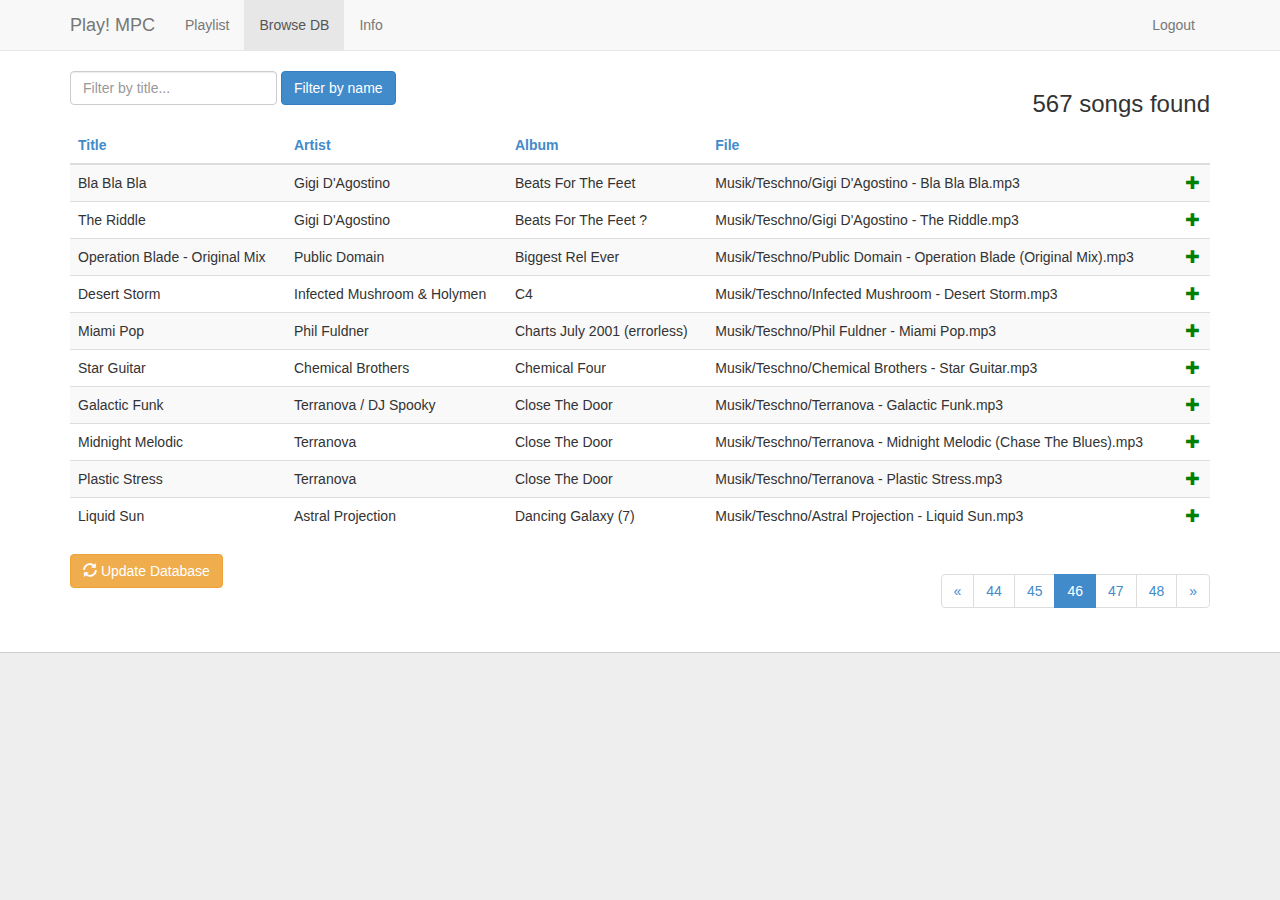
<file: browseDb.html>
<!DOCTYPE html>
<html lang="en"><head>
<meta http-equiv="content-type" content="text/html; charset=UTF-8">
    	<meta charset="utf-8">
    	<meta name="viewport" content="width=device-width, initial-scale=1.0">
    	<meta name="description" content="">
    	<meta name="author" content="">
    
    	<link rel="shortcut icon" href="resources/favicon.png">

    
        <title>Play! MPC</title>

		<!-- jQuery UI -->
        <link rel="stylesheet" type="text/css" media="screen" href="resources/jquery-ui.css">
    
    	<!-- Bootstrap core CSS -->    
        <link rel="stylesheet" type="text/css" media="screen" href="resources/bootstrap.css"> 
	
	    <!-- Custom styles -->
        <link rel="stylesheet" type="text/css" media="screen" href="resources/main.css">

		<!-- Scripts are at the bottom -->
		
		<!-- Placed at the end of the document so the pages load faster -->
       	<script src="resources/jquery-1.js"></script>
		<script src="resources/jquery-ui-1.js"></script>

		<script src="resources/bootstrap.js"></script>
		
        <script type="text/javascript" src="resources/jsRoutes.js"></script>
        <script type="text/javascript" src="resources/main.js"></script>
				
    </head>
    <!-- Setting margin-right to 0px is required to prevent Bootstrap 
    		from reserving space for a vertical scrollbar--> 
    <body style="margin-right:0px">

	<header>        
    <nav class="navbar navbar-default navbar-static-top" role="navigation">
      <div class="container">
        <div class="navbar-header">
          <button type="button" class="navbar-toggle" data-toggle="collapse" data-target=".navbar-collapse">
            <span class="icon-bar"></span>
            <span class="icon-bar"></span>
            <span class="icon-bar"></span>
          </button>
        </div>
          <span class="navbar-brand">Play! MPC</span>
        <div class="collapse navbar-collapse">
          <ul class="nav navbar-nav">
          	
	<li><a href="playlist.html">Playlist</a></li>
   

            
	<li class="active"><a href="browseDb.html">Browse DB</a></li>
   

            
	<li><a href="info.html">Info</a></li>
   

          </ul>
          
       	     <ul class="nav navbar-nav navbar-right">
               <li><a href="#">Logout</a></li>
             </ul>
          
        </div><!--/.nav-collapse -->
      </div>
    </nav>
	</header>

    <section id="main">
      <div class="container">
		     
		
		     
		
		     
		
		     
                
            
    
    <h3 class="pull-right" id="homeTitle">567 songs found</h3>

    <div id="actions">
                
        <form class="form-inline" role="form">
		  <div class="form-group">
            <input class="form-control" id="searchbox" name="filter" placeholder="Filter by title..." type="text">
          </div>
          
          <input id="searchsubmit" value="Filter by name" class="btn btn-primary" type="submit">
        </form>

    </div>
    
    
        
        <table id="database" class="table table-striped table-hover">
            <thead>
                <tr>
                    
    <th class="title"> 
        <a href="#">Title</a>
    	
    </th>

                    
    <th class="artist"> 
        <a href="#">Artist</a>
    	
    </th>

                    
    <th class="album"> 
        <a href="#">Album</a>
    	
    </th>

                    
    <th class="file"> 
        <a href="#">File</a>
    	
    </th>

                    <th></th>
                </tr>
            </thead>
            <tbody>

                
                    <tr>
                        <td>Bla Bla Bla</td>
                        <td>Gigi D'Agostino</td>
                        <td>Beats For The Feet</td>
                        <td>Musik/Teschno/Gigi D'Agostino - Bla Bla Bla.mp3</td>
                        <td title="Add item to playlist">                         
                        	<a href="#" data-ref="Musik/Teschno/Gigi D'Agostino - Bla Bla Bla.mp3" class="dbentry glyphicon glyphicon-plus 
                        			notinplaylist">
                        	</a>
                        </td>
                    </tr>
                
                    <tr>
                        <td>The Riddle</td>
                        <td>Gigi D'Agostino</td>
                        <td>Beats For The Feet ?</td>
                        <td>Musik/Teschno/Gigi D'Agostino - The Riddle.mp3</td>
                        <td title="Add item to playlist">                         
                        	<a href="#" data-ref="Musik/Teschno/Gigi D'Agostino - The Riddle.mp3" class="dbentry glyphicon glyphicon-plus 
                        			notinplaylist">
                        	</a>
                        </td>
                    </tr>
                
                    <tr>
                        <td>Operation Blade - Original Mix</td>
                        <td>Public Domain</td>
                        <td>Biggest Rel Ever</td>
                        <td>Musik/Teschno/Public Domain - Operation Blade (Original Mix).mp3</td>
                        <td title="Add item to playlist">                         
                        	<a href="#" data-ref="Musik/Teschno/Public Domain - Operation Blade (Original Mix).mp3" class="dbentry glyphicon glyphicon-plus 
                        			notinplaylist">
                        	</a>
                        </td>
                    </tr>
                
                    <tr>
                        <td>Desert Storm</td>
                        <td>Infected Mushroom &amp; Holymen</td>
                        <td>C4</td>
                        <td>Musik/Teschno/Infected Mushroom - Desert Storm.mp3</td>
                        <td title="Add item to playlist">                         
                        	<a href="#" data-ref="Musik/Teschno/Infected Mushroom - Desert Storm.mp3" class="dbentry glyphicon glyphicon-plus 
                        			notinplaylist">
                        	</a>
                        </td>
                    </tr>
                
                    <tr>
                        <td>Miami Pop</td>
                        <td>Phil Fuldner</td>
                        <td>Charts July 2001 (errorless)</td>
                        <td>Musik/Teschno/Phil Fuldner - Miami Pop.mp3</td>
                        <td title="Add item to playlist">                         
                        	<a href="#" data-ref="Musik/Teschno/Phil Fuldner - Miami Pop.mp3" class="dbentry glyphicon glyphicon-plus 
                        			notinplaylist">
                        	</a>
                        </td>
                    </tr>
                
                    <tr>
                        <td>Star Guitar</td>
                        <td>Chemical Brothers</td>
                        <td>Chemical Four</td>
                        <td>Musik/Teschno/Chemical Brothers - Star Guitar.mp3</td>
                        <td title="Add item to playlist">                         
                        	<a href="#" data-ref="Musik/Teschno/Chemical Brothers - Star Guitar.mp3" class="dbentry glyphicon glyphicon-plus 
                        			notinplaylist">
                        	</a>
                        </td>
                    </tr>
                
                    <tr>
                        <td>Galactic Funk</td>
                        <td>Terranova / DJ Spooky</td>
                        <td>Close The Door</td>
                        <td>Musik/Teschno/Terranova - Galactic Funk.mp3</td>
                        <td title="Add item to playlist">                         
                        	<a href="#" data-ref="Musik/Teschno/Terranova - Galactic Funk.mp3" class="dbentry glyphicon glyphicon-plus 
                        			notinplaylist">
                        	</a>
                        </td>
                    </tr>
                
                    <tr>
                        <td>Midnight Melodic</td>
                        <td>Terranova</td>
                        <td>Close The Door</td>
                        <td>Musik/Teschno/Terranova - Midnight Melodic (Chase The Blues).mp3</td>
                        <td title="Add item to playlist">                         
                        	<a href="#" data-ref="Musik/Teschno/Terranova - Midnight Melodic (Chase The Blues).mp3" class="dbentry glyphicon glyphicon-plus 
                        			notinplaylist">
                        	</a>
                        </td>
                    </tr>
                
                    <tr>
                        <td>Plastic Stress</td>
                        <td>Terranova</td>
                        <td>Close The Door</td>
                        <td>Musik/Teschno/Terranova - Plastic Stress.mp3</td>
                        <td title="Add item to playlist">                         
                        	<a href="#" data-ref="Musik/Teschno/Terranova - Plastic Stress.mp3" class="dbentry glyphicon glyphicon-plus 
                        			notinplaylist">
                        	</a>
                        </td>
                    </tr>
                
                    <tr>
                        <td>Liquid Sun</td>
                        <td>Astral Projection</td>
                        <td>Dancing Galaxy (7)</td>
                        <td>Musik/Teschno/Astral Projection - Liquid Sun.mp3</td>
                        <td title="Add item to playlist">                         
                        	<a href="#" data-ref="Musik/Teschno/Astral Projection - Liquid Sun.mp3" class="dbentry glyphicon glyphicon-plus 
                        			notinplaylist">
                        	</a>
                        </td>
                    </tr>
                

            </tbody>
        </table>
        
        <ul class="pagination pull-right">
            
                <li>
                    <a href="#">«</a>
                </li>
            

            

                <li>
                    <a href="#">44</a>
                </li>
            

                <li>
                    <a href="#">45</a>
                </li>
            

                <li class="active">
                    <a href="#">46</a>
                </li>
            

                <li>
                    <a href="#">47</a>
                </li>
            

                <li>
                    <a href="#">48</a>
                </li>
            

            
                <li>
                    <a href="#">»</a>
                </li>
            
        </ul>
        
        <a class="btn btn-warning" id="updateDb" href="#">
        	<span class="glyphicon glyphicon-refresh"></span> Update Database
        </a>
        
    
	

        </div><!-- /.container -->
      </section>

	<footer>
               
    



            
</footer></body></html>
</file>
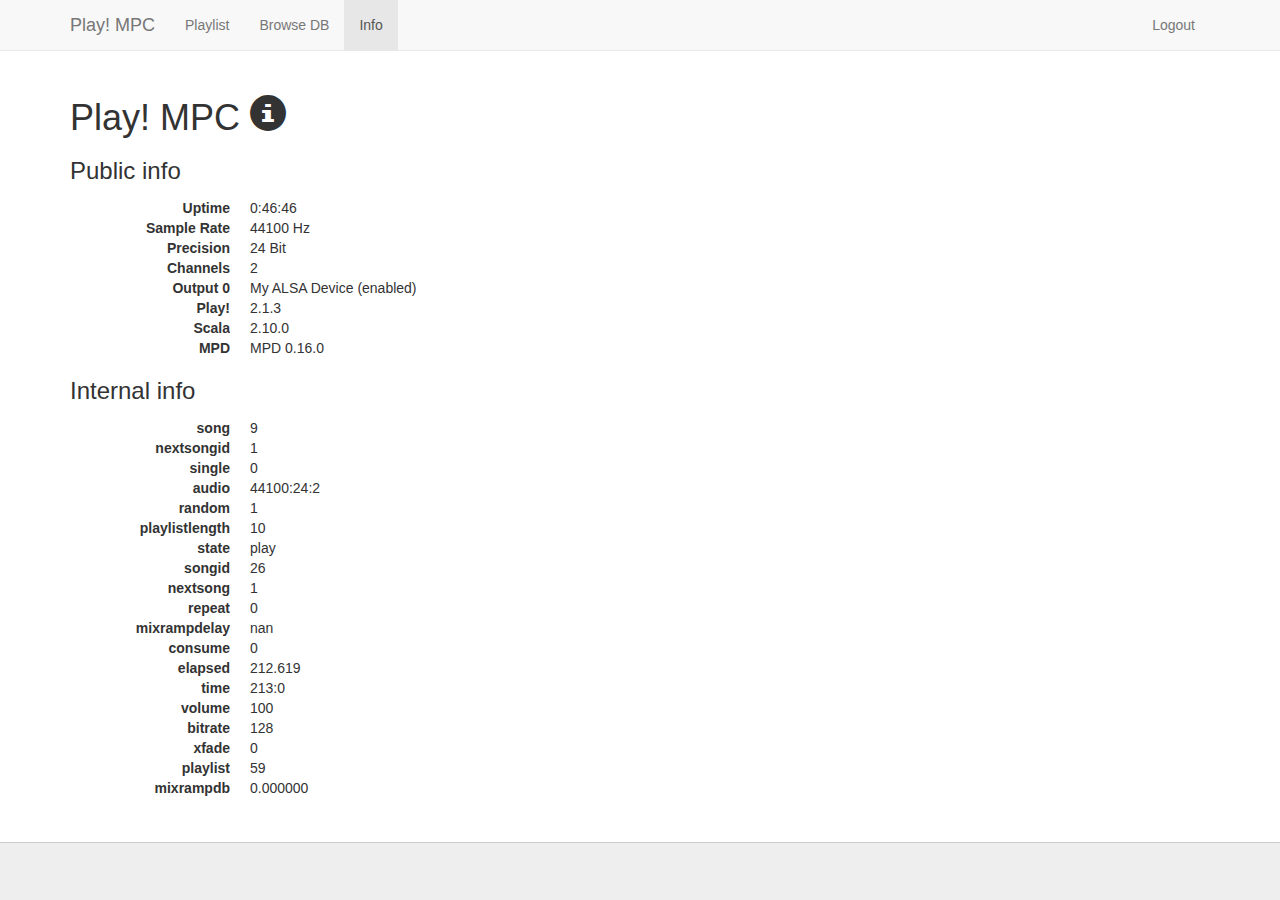
<file: info.html>
<!DOCTYPE html>
<html lang="en"><head>
<meta http-equiv="content-type" content="text/html; charset=UTF-8">
    	<meta charset="utf-8">
    	<meta name="viewport" content="width=device-width, initial-scale=1.0">
    	<meta name="description" content="">
    	<meta name="author" content="">
    
    	<link rel="shortcut icon" href="resources/favicon.png">

    
        <title>Play! MPC</title>

		<!-- jQuery UI -->
        <link rel="stylesheet" type="text/css" media="screen" href="resources/jquery-ui.css">
    
    	<!-- Bootstrap core CSS -->    
        <link rel="stylesheet" type="text/css" media="screen" href="resources/bootstrap.css"> 
	
	    <!-- Custom styles -->
        <link rel="stylesheet" type="text/css" media="screen" href="resources/main.css">

		<!-- Scripts are at the bottom -->
		
		<!-- Placed at the end of the document so the pages load faster -->
       	<script src="resources/jquery-1.js"></script>
		<script src="resources/jquery-ui-1.js"></script>

		<script src="resources/bootstrap.js"></script>
		
        <script type="text/javascript" src="resources/jsRoutes.js"></script>
        <script type="text/javascript" src="resources/main.js"></script>
				
    </head>
    <!-- Setting margin-right to 0px is required to prevent Bootstrap 
    		from reserving space for a vertical scrollbar--> 
    <body style="margin-right:0px">

	<header>        
    <nav class="navbar navbar-default navbar-static-top" role="navigation">
      <div class="container">
        <div class="navbar-header">
          <button type="button" class="navbar-toggle" data-toggle="collapse" data-target=".navbar-collapse">
            <span class="icon-bar"></span>
            <span class="icon-bar"></span>
            <span class="icon-bar"></span>
          </button>
        </div>
          <span class="navbar-brand">Play! MPC</span>
        <div class="collapse navbar-collapse">
          <ul class="nav navbar-nav">
          	
	<li><a href="playlist.html">Playlist</a></li>
   

            
	<li><a href="browseDb.html">Browse DB</a></li>
   

            
	<li class="active"><a href="info.html">Info</a></li>
   

          </ul>
          
       	     <ul class="nav navbar-nav navbar-right">
               <li><a href="#">Logout</a></li>
             </ul>
          
        </div><!--/.nav-collapse -->
      </div>
    </nav>
	</header>

    <section id="main">
      <div class="container">
		     
		
		     
		
		     
		
		     
                
            
    
	<h1>Play! MPC <span class="glyphicon glyphicon-info-sign"></span></h1>

	<h3>Public info</h3>

	<dl class="dl-horizontal">
      
		<dt>Uptime</dt>
		<dd>0:46:46</dd>

		<dt>Sample Rate</dt>
		<dd>44100 Hz</dd>
		
		<dt>Precision</dt>
		<dd>24 Bit</dd>
		
		<dt>Channels</dt>
		<dd>2</dd>

		
			<dt>Output 0</dt>
			<dd>My ALSA Device (enabled)</dd>
		
 
		<dt>Play!</dt>
		<dd>2.1.3</dd>
		  
		<dt>Scala</dt>
		<dd>2.10.0</dd>
		 
		<dt>MPD</dt>
		<dd>MPD 0.16.0</dd>
	</dl>
    
    <h3>Internal info</h3>
    <dl class="dl-horizontal">
       <dt>song</dt><dd>9</dd>  <dt>nextsongid</dt><dd>1</dd>  <dt>single</dt><dd>0</dd>  <dt>audio</dt><dd>44100:24:2</dd>  <dt>random</dt><dd>1</dd>  <dt>playlistlength</dt><dd>10</dd>  <dt>state</dt><dd>play</dd>  <dt>songid</dt><dd>26</dd>  <dt>nextsong</dt><dd>1</dd>  <dt>repeat</dt><dd>0</dd>  <dt>mixrampdelay</dt><dd>nan</dd>  <dt>consume</dt><dd>0</dd>  <dt>elapsed</dt><dd>212.619</dd>  <dt>time</dt><dd>213:0</dd>  <dt>volume</dt><dd>100</dd>  <dt>bitrate</dt><dd>128</dd>  <dt>xfade</dt><dd>0</dd>  <dt>playlist</dt><dd>59</dd>  <dt>mixrampdb</dt><dd>0.000000</dd> 
    </dl>

        </div><!-- /.container -->
      </section>

	<footer>
               
    



            
</footer></body></html>
</file>
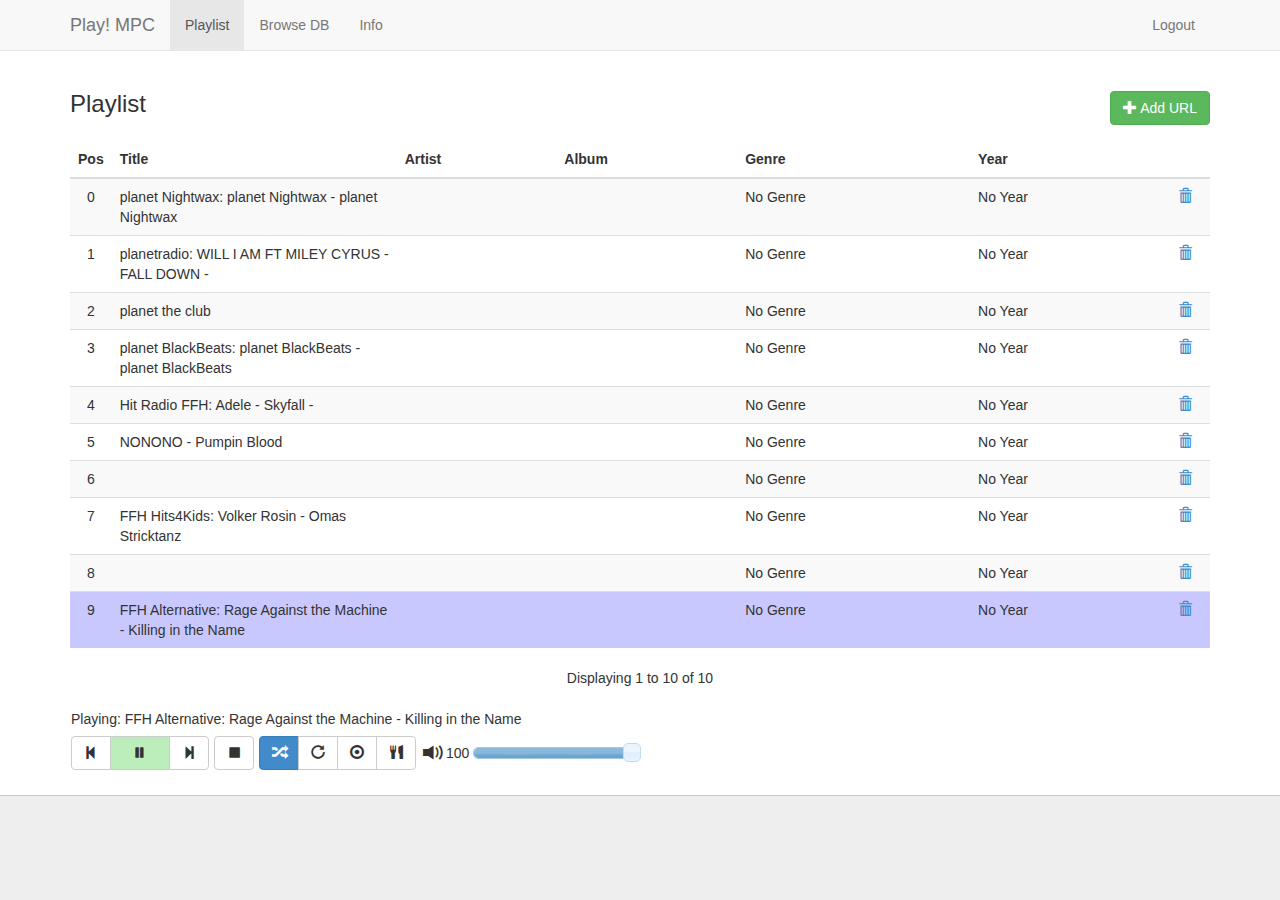
<file: playlist.html>
<!DOCTYPE html>
<html lang="en"><head>
<meta http-equiv="content-type" content="text/html; charset=UTF-8">
    	<meta charset="utf-8">
    	<meta name="viewport" content="width=device-width, initial-scale=1.0">
    	<meta name="description" content="">
    	<meta name="author" content="">
    
    	<link rel="shortcut icon" href="resources/favicon.png">

    
        <title>Play! MPC</title>

		<!-- jQuery UI -->
        <link rel="stylesheet" type="text/css" media="screen" href="resources/jquery-ui.css">
    
    	<!-- Bootstrap core CSS -->    
        <link rel="stylesheet" type="text/css" media="screen" href="resources/bootstrap.css"> 
	
	    <!-- Custom styles -->
        <link rel="stylesheet" type="text/css" media="screen" href="resources/main.css">

		<!-- Scripts are at the bottom -->
		
		<!-- Placed at the end of the document so the pages load faster -->
       	<script src="resources/jquery-1.js"></script>
		<script src="resources/jquery-ui-1.js"></script>

		<script src="resources/bootstrap.js"></script>
		
        <script type="text/javascript" src="resources/jsRoutes.js"></script>
        <script type="text/javascript" src="resources/main.js"></script>
				
    </head>
    <!-- Setting margin-right to 0px is required to prevent Bootstrap 
    		from reserving space for a vertical scrollbar--> 
    <body style="margin-right:0px">

	<header>        
    <nav class="navbar navbar-default navbar-static-top" role="navigation">
      <div class="container">
        <div class="navbar-header">
          <button type="button" class="navbar-toggle" data-toggle="collapse" data-target=".navbar-collapse">
            <span class="icon-bar"></span>
            <span class="icon-bar"></span>
            <span class="icon-bar"></span>
          </button>
        </div>
          <span class="navbar-brand">Play! MPC</span>
        <div class="collapse navbar-collapse">
          <ul class="nav navbar-nav">
          	
	<li class="active"><a href="playlist.html">Playlist</a></li>
   

            
	<li><a href="browseDb.html">Browse DB</a></li>
   

            
	<li><a href="info.html">Info</a></li>
   

          </ul>
          
       	     <ul class="nav navbar-nav navbar-right">
               <li><a href="#">Logout</a></li>
             </ul>
          
        </div><!--/.nav-collapse -->
      </div>
    </nav>
	</header>

    <section id="main">
      <div class="container">
		     
		
		     
		
		     
		
		     
                
            



<!-- http://streams.planetradio.de/plrchannels/mp3/hqblackbeats.m3u -->
 

  <!-- Modal -->
  <div class="modal fade" id="myModal" tabindex="-1" role="dialog" aria-labelledby="myModalLabel" aria-hidden="true">
    <div class="modal-dialog">
      <div class="modal-content">
        <form role="form">
	        <div class="modal-header">
	          <button type="button" class="close" data-dismiss="modal" aria-hidden="true">×</button>
	          <h4 class="modal-title">Add webstream</h4>
	        </div>
	        <div class="modal-body">
		            <div class="form-group">
		           		<label for="url-input">URL</label>
		                <input id="url-input" class="form-control" name="url" placeholder="www.domain.com/stream.mp3" value="" type="url">
		            </div>
	        </div>
	        <div class="modal-footer">
	          <input class="btn btn-primary" value="Add" type="submit">
	        </div>
        </form>

      </div><!-- /.modal-content -->
    </div><!-- /.modal-dialog -->
  </div><!-- /.modal -->
		

    
    <div id="actions">               
	  <h3 id="homeTitle">Playlist</h3>
	
	  <!-- Button trigger modal -->
        <a title="Add URL to playlist" data-toggle="modal" data-backdrop="static" href="#myModal" id="browseDb" class="btn btn-success">
		  <span class="glyphicon glyphicon-plus"></span> Add URL
		</a>
		
    </div>
    
    
		<table class="table table-striped table-hover unselectable" id="playlist">
        
            <thead>
                <tr>
                    
    <th class="pos header">Pos</th>

                    
    <th class="title header">Title</th>

                    
    <th class="artist header">Artist</th>

                    
    <th class="album header">Album</th>

                    
    <th class="genre header">Genre</th>

                    
    <th class="year header">Year</th>

                    
    <th class="remove header"></th>

                </tr>
            </thead>
            <tbody>

                
                    <tr class="" data-pos="0">
                        <td class="pos">0</td>
                        <td>planet Nightwax: planet Nightwax - planet Nightwax</td>
                        <td></td>
                        <td></td>
                        <td>No Genre</td>
                        <td>No Year</td>
                        <td><a class="remove" title="Remove from playlist" href="#" data-pos="0">
                        	<span class="glyphicon glyphicon-trash"></span>
                        </a></td>
                    </tr>
                
                    <tr class="" data-pos="1">
                        <td class="pos">1</td>
                        <td>planetradio: WILL I AM FT MILEY CYRUS - FALL DOWN -</td>
                        <td></td>
                        <td></td>
                        <td>No Genre</td>
                        <td>No Year</td>
                        <td><a class="remove" title="Remove from playlist" href="#" data-pos="1">
                        	<span class="glyphicon glyphicon-trash"></span>
                        </a></td>
                    </tr>
                
                    <tr class="" data-pos="2">
                        <td class="pos">2</td>
                        <td>planet the club</td>
                        <td></td>
                        <td></td>
                        <td>No Genre</td>
                        <td>No Year</td>
                        <td><a class="remove" title="Remove from playlist" href="#" data-pos="2">
                        	<span class="glyphicon glyphicon-trash"></span>
                        </a></td>
                    </tr>
                
                    <tr class="" data-pos="3">
                        <td class="pos">3</td>
                        <td>planet BlackBeats: planet BlackBeats - planet BlackBeats</td>
                        <td></td>
                        <td></td>
                        <td>No Genre</td>
                        <td>No Year</td>
                        <td><a class="remove" title="Remove from playlist" href="#" data-pos="3">
                        	<span class="glyphicon glyphicon-trash"></span>
                        </a></td>
                    </tr>
                
                    <tr class="" data-pos="4">
                        <td class="pos">4</td>
                        <td>Hit Radio FFH: Adele - Skyfall -</td>
                        <td></td>
                        <td></td>
                        <td>No Genre</td>
                        <td>No Year</td>
                        <td><a class="remove" title="Remove from playlist" href="#" data-pos="4">
                        	<span class="glyphicon glyphicon-trash"></span>
                        </a></td>
                    </tr>
                
                    <tr class="" data-pos="5">
                        <td class="pos">5</td>
                        <td>NONONO - Pumpin Blood</td>
                        <td></td>
                        <td></td>
                        <td>No Genre</td>
                        <td>No Year</td>
                        <td><a class="remove" title="Remove from playlist" href="#" data-pos="5">
                        	<span class="glyphicon glyphicon-trash"></span>
                        </a></td>
                    </tr>
                
                    <tr class="" data-pos="6">
                        <td class="pos">6</td>
                        <td></td>
                        <td></td>
                        <td></td>
                        <td>No Genre</td>
                        <td>No Year</td>
                        <td><a class="remove" title="Remove from playlist" href="#" data-pos="6">
                        	<span class="glyphicon glyphicon-trash"></span>
                        </a></td>
                    </tr>
                
                    <tr class="" data-pos="7">
                        <td class="pos">7</td>
                        <td>FFH Hits4Kids: Volker Rosin - Omas Stricktanz</td>
                        <td></td>
                        <td></td>
                        <td>No Genre</td>
                        <td>No Year</td>
                        <td><a class="remove" title="Remove from playlist" href="#" data-pos="7">
                        	<span class="glyphicon glyphicon-trash"></span>
                        </a></td>
                    </tr>
                
                    <tr class="" data-pos="8">
                        <td class="pos">8</td>
                        <td></td>
                        <td></td>
                        <td></td>
                        <td>No Genre</td>
                        <td>No Year</td>
                        <td><a class="remove" title="Remove from playlist" href="#" data-pos="8">
                        	<span class="glyphicon glyphicon-trash"></span>
                        </a></td>
                    </tr>
                
                    <tr class="highlight" data-pos="9">
                        <td class="pos">9</td>
                        <td>FFH Alternative: Rage Against the Machine - Killing in the Name</td>
                        <td></td>
                        <td></td>
                        <td>No Genre</td>
                        <td>No Year</td>
                        <td><a class="remove" title="Remove from playlist" href="#" data-pos="9">
                        	<span class="glyphicon glyphicon-trash"></span>
                        </a></td>
                    </tr>
                

            </tbody>
        </table>
        
        <div>
            <ul class="pager">
                
                    <!--li class="previous disabled">
                        <a>&larr; Previous</a>
                    </li-->
                
                <li>
                    Displaying 1 to 10 of 10
                </li>
                
                    <!--li class="next disabled">
                        <a>Next &rarr;</a>
                    </li-->
                
            </ul>
        </div>
        
        
        <table style="margin-bottom:5px">         
          <tbody><tr>
            <td style="white-space:nowrap;padding-right:10px">Playing: 
            	 
            	 FFH Alternative: Rage Against the Machine - Killing in the Name 
            </td>
           	
          </tr>
        </tbody></table>
        
        
        <table id="controls">
        <tbody><tr>
        <td>
        <div id="control-buttons" class="btn-toolbar">
        	<div class="btn-group">        			
				<a title="Go back one track" class="btn btn-default" id="prevsong" href="#">
					<span class="glyphicon glyphicon-step-backward"></span>
				</a>
				
				<a title="Play / Pause" class="btn btn-default button-down" id="playsong" href="#">
					<span class="glyphicon glyphicon-pause" <="" span="">
				</span></a>
					
				<a title="Go to next track" class="btn btn-default" id="nextsong" href="#">
					<span class="glyphicon glyphicon-step-forward"></span>
				</a>
			</div>
			<div class="btn-group">
				<a title="Stop playback" class="btn btn-default " id="stopsong" href="#">
					<span class="glyphicon glyphicon-stop"></span>
				</a>
			</div>
			<div class="btn-group">
				<a title="Toggle Shuffle" class="btn btn-primary" id="shuffle" href="#">
					<span class="glyphicon glyphicon-random"></span>
				</a>
				<a title="Toggle Repeat" class="btn btn-default" id="repeat" href="#">
					<span class="glyphicon glyphicon-repeat"></span>
				</a>
				<a title="Toggle Single Mode
Play only one song" class="btn btn-default" id="shuffle" href="#">
					<span class="glyphicon glyphicon-record"></span>
				</a>
				<a title="Toggle Consume
Remove song after playback" class="btn btn-default" id="repeat" href="#">
					<span class="glyphicon glyphicon-cutlery"></span>
				</a>
			</div>
        </div>
		</td>
		<td>
			<span id="volume-icon" class="glyphicon glyphicon-volume-up"></span>
		</td><td>
			<!-- this text value that written by Play! and read by JavaScript code-->
			<div id="volume">100</div>
		</td><td>		
			<div aria-disabled="false" class="ui-slider ui-slider-horizontal ui-widget ui-widget-content ui-corner-all" style="width:160px" id="volume-slider"><div style="width: 100%;" class="ui-slider-range ui-widget-header ui-corner-all ui-slider-range-min"></div><a style="left: 100%;" class="ui-slider-handle ui-state-default ui-corner-all" href="#"></a></div>
		</td>
		<td style="width:100%">
		</td>
		</tr>
		</tbody></table>
    

        </div><!-- /.container -->
      </section>

	<footer>
               
    



            
</footer></body></html>
</file>
<file: resources/main.css>
html {
    background: #eee;
}

section#main {
    position: relative;
}

footer {
    border-bottom: 1px solid #ccc;
	min-height: 25px;
} 

#playlist th.pos {
	width: 30px;
}

#playlist .pos {
	text-align:center;
}

#playlist th.title {
    width: 25%;
    min-width: 80px;
}

#playlist th.remove {
	width: 40px;
}

table.playlist .header a {
}

#actions {
    position: relative;
    height:50px;
}

#actions #browseDb {
    position: absolute;
    right: 0;
    top: 0;
}

#actions #toPlaylist {
    position: absolute;
    right: 0;
    top: 0;
}

.button-down {
	background-color:#beb;
}

#playsong {
	text-align: center;
	width: 60px;
}

table#controls {
	width: 100%;
}

#control-buttons {
	width:350px;
}

#volume-icon {
	font-size:1.5em;
}

#volume {
	width:25px;
}

.unselectable {
	-webkit-touch-callout: none;
	-webkit-user-select: none;
	-khtml-user-select: none;
	-moz-user-select: -moz-none;
	-ms-user-select: none;

	cursor:default; 
}

.table-hover tbody tr:hover td, .table-hover tbody tr:hover {
  background-color: #e8e8ff;
}

#playlist tbody tr.highlight td {background-color:#c8c8ff;}

#database .inplaylist
{
	color:lightgray;
}

#database .notinplaylist
{
	color:green;
}

#database th
{
	white-space:nowrap;
}
</file>
